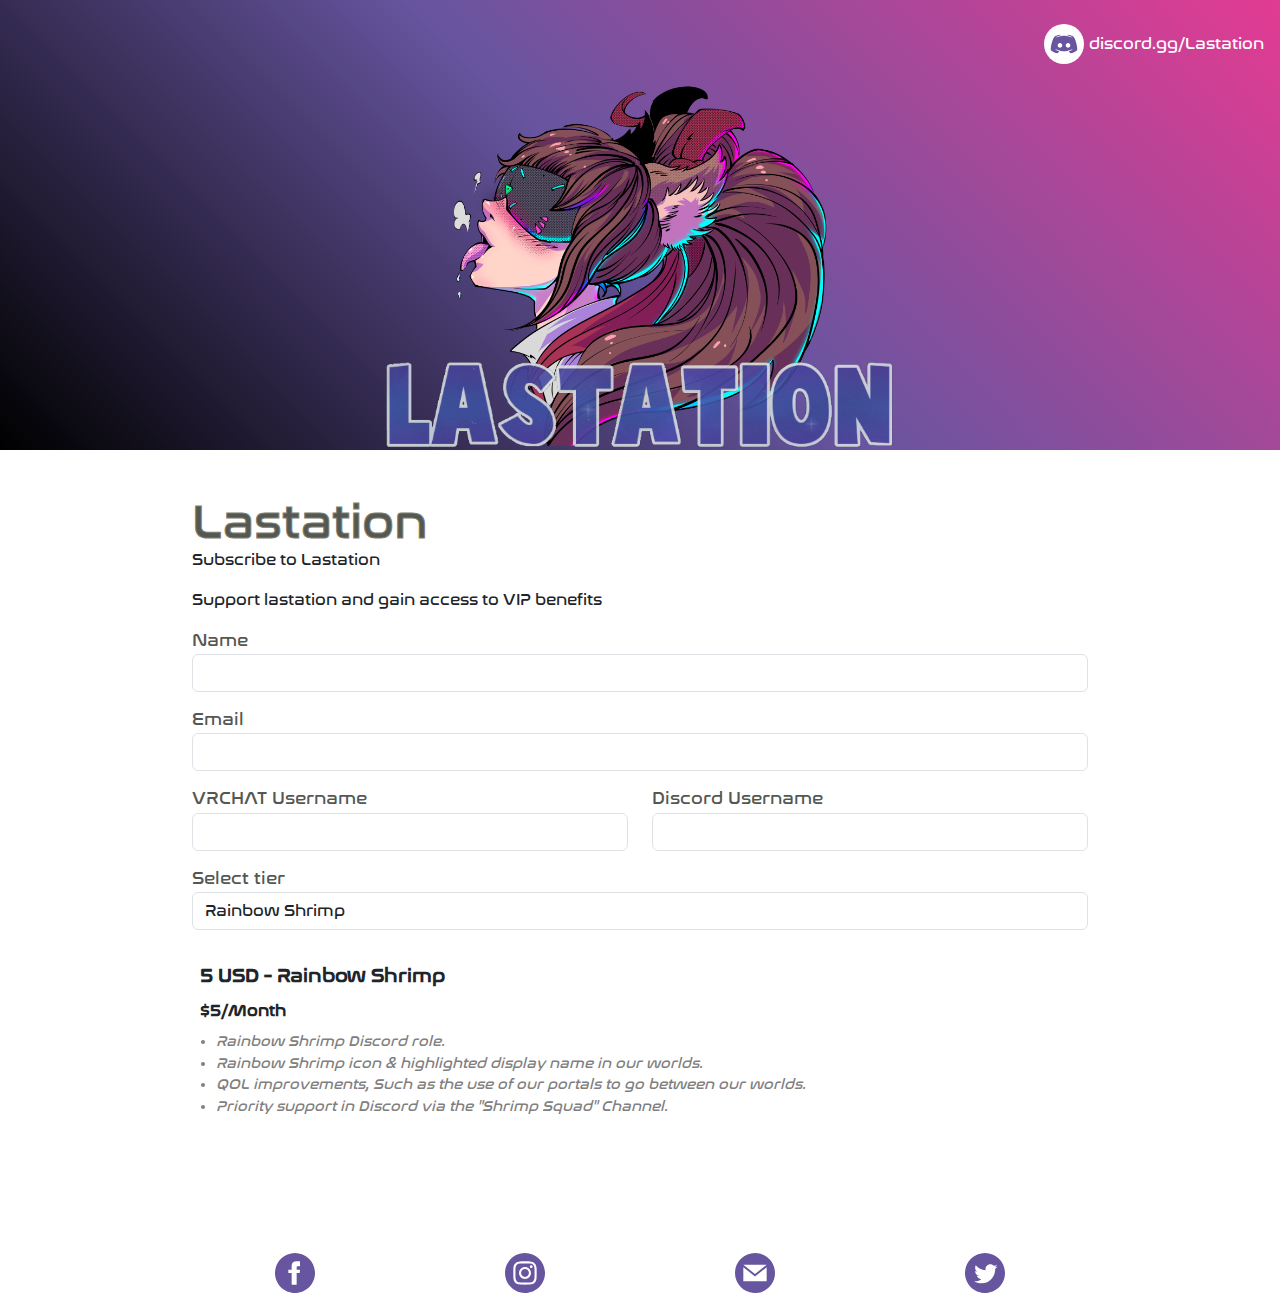
<file: index3.html>
<html lang="en">
<head>
    <meta charset="UTF-8">
    <meta name="viewport" content="width=device-width, initial-scale=1.0">
    <title>Document</title>
    <link rel="stylesheet" href="./assets/css/main.css">
    <link rel="stylesheet" href="./assets/css/tierSection.css">
    <link href="https://cdn.jsdelivr.net/npm/bootstrap@5.3.0/dist/css/bootstrap.min.css" rel="stylesheet">
</head>
<body>
    <header>
        <div class="header d-flex">
            <div class="d-flex w-100 justify-content-end">
                <!-- <div class="socialLink">
                    <svg xmlns="http://www.w3.org/2000/svg" viewBox="0 0 40 40" id="patreon"><path d="M23.75 9a8.25 8.25 0 1 1-8.26 8.26A8.26 8.26 0 0 1 23.75 9M9 31h4V9H9Z"/></svg>
                    <span class="link">
                        patreon.com/LaqtationVRC
                    </span>
                </div> -->
                <div class="socialLink">
                    <svg xmlns="http://www.w3.org/2000/svg" width="48" height="48" viewBox="0 0 48 48" id="discord"><rect width="48" height="48" fill="#fff" rx="24"/><path fill="var(--themeBlue)" d="M36.0367 15.7798C33.8349 14.0183 31.1927 13.1376 28.4037 12.9908L27.9633 13.4312C30.4587 14.0183 32.6606 15.1926 34.7156 16.8073C32.2202 15.4862 29.4312 14.6055 26.4954 14.3119C25.6147 14.1651 24.8807 14.1651 24 14.1651C23.1193 14.1651 22.3853 14.1651 21.5046 14.3119C18.5688 14.6055 15.7798 15.4862 13.2844 16.8073C15.3394 15.1926 17.5413 14.0183 20.0367 13.4312L19.5963 12.9908C16.8073 13.1376 14.1651 14.0183 11.9633 15.7798C9.46789 20.4771 8.14679 25.7615 8 31.1926C10.2018 33.5413 13.2844 35.0092 16.5138 35.0092C16.5138 35.0092 17.5413 33.8349 18.2752 32.8073C16.367 32.367 14.6055 31.3394 13.4312 29.7248C14.4587 30.3119 15.4862 30.8991 16.5138 31.3394C17.8349 31.9266 19.156 32.2202 20.4771 32.5138C21.6514 32.6605 22.8257 32.8073 24 32.8073C25.1743 32.8073 26.3486 32.6605 27.5229 32.5138C28.844 32.2202 30.1651 31.9266 31.4862 31.3394C32.5138 30.8991 33.5413 30.3119 34.5688 29.7248C33.3945 31.3394 31.633 32.367 29.7248 32.8073C30.4587 33.8349 31.4862 35.0092 31.4862 35.0092C34.7156 35.0092 37.7982 33.5413 40 31.1926C39.8532 25.7615 38.5321 20.4771 36.0367 15.7798ZM19.156 28.5504C17.6881 28.5504 16.367 27.2293 16.367 25.6147C16.367 24 17.6881 22.6789 19.156 22.6789C20.6239 22.6789 21.945 24 21.945 25.6147C21.945 27.2293 20.6239 28.5504 19.156 28.5504ZM28.844 28.5504C27.3761 28.5504 26.055 27.2293 26.055 25.6147C26.055 24 27.3761 22.6789 28.844 22.6789C30.3119 22.6789 31.633 24 31.633 25.6147C31.633 27.2293 30.3119 28.5504 28.844 28.5504Z"/></svg>
                    <span class="link">
                        discord.gg/Lastation
                    </span>
                </div>
            </div>
        </div>
        <div class="banner">    
            <div class="creative">
                <img src="./assets/images/creative.png" alt="">
            </div>
            <div class="logo">
                <img src="./assets/images/logo.png" alt="" class="">
            </div>
        </div>
    </header>
    <main class="content py-5">
        <div class="container-fluid" style="max-width:920px;width:100%">
            <section class="row">
                <div class="title">
                    Lastation
                </div>
                <div class="text">
                    Subscribe to Lastation
                </div>
            </section>
            <section class="section">
                <div class="row mt-3">
                    <div class="text">
                        Support lastation and gain access to VIP benefits
                    </div>
                </div>
            </section>
            <section class="section">
                <form action="">
                    <div class="row mt-3">
                        <div class="col-12 form-group">
                            <label class="label" for="">Name</label>
                            <input type="text" name="name" id="name" class="form-control">
                        </div>
                        <div class="col-12 form-group">
                            <label class="label" for="">Email</label>
                            <input type="email" name="email" id="email" class="form-control">
                        </div>
                        <div class="col-md-6 form-group">
                            <label class="label" for="">VRCHAT Username</label>
                            <input type="text" name="vrUsername" id="vrUser" class="form-control">    
                        </div>
                        <div class="col-md-6 form-group">
                            <label class="label" for="">Discord Username</label>
                            <input type="text" name="discordUsername" id="discordUser" class="form-control">    
                        </div>
                        <div class="col-12 form-group">
                            <label class="label" for="">Select tier</label>
                            <select name="options" class="form-control" id="options">
                                <option value="rainbowShrimp" data-planid="P-72E99166DX625493SMSGXD3Y">Rainbow Shrimp</option>
                                <option value="vip" data-planid="P-3F281581WU6810531MSGXEVY">VIP</option>
                                <option value="customVip" data-planid="P-0PL60680E87787412MSGXFIA">Custom VIP</option>
                                <option value="uploadedVip" data-planid="P-1FA008260H6808024MSGXFXA">Uploaded VIP</option>
                            </select>
                            <div class="tierSection">
                                <div class="tierItem" data-id="rainbowShrimp">
                                    <div class="subTitle">
                                        5 USD - Rainbow Shrimp
                                    </div>
                                    <div class="price">
                                        $5/Month
                                    </div>
                                    <div class="details">
                                        <ul>
                                            <li>
                                                Rainbow Shrimp Discord role.
                                            </li>
                                            <li>
                                                Rainbow Shrimp icon & highlighted display name in our worlds.
                                            </li>
                                            <li>
                                                QOL improvements, Such as the use of our portals to go between our worlds.
                                            </li>
                                            <li>
                                                Priority support in Discord via the "Shrimp Squad" Channel.
                                            </li>
                                        </ul>
                                    </div>
                                </div>
                                <div class="tierItem" data-id="vip" style="display:none">
                                    <div class="subTitle">
                                        10 USD - VIP
                                    </div>
                                    <div class="price">
                                        $10/month
                                    </div>
                                    <div class="details">
                                        <ul>
                                            <li>
                                                VIP Discord role.
                                            </li>
                                            <li>
                                                VIP icon & highlighted display name in our worlds.
                                            </li>
                                            <li>
                                                VIP world access.
                                            </li>
                                            <li>
                                                Access to a cloneable version of Kali(VRC's most advanced NSFW Avatar) [Coming soon]
                                            </li>
                                            <li>
                                                Access to experimental items via the VIP world.
                                            </li>
                                            <li>
                                                All previous tier perks.
                                            </li>
                                        </ul>
                                    </div>
                                </div>
                                <div class="tierItem" data-id="customVip" style="display:none">
                                    <div class="subTitle">
                                        20 USD - Custom VIP
                                    </div>
                                    <div class="price">
                                        $20/month
                                    </div>
                                    <div class="details">
                                        <ul>
                                            <li>
                                                Custom image, username, and quote added to any world of your choice.
                                            </li>
                                            <li>
                                                Custom VIP discord role.
                                            </li>
                                            <li>
                                                Upload of the Kali(VRC's most advanced NSFW Avatar) [Coming soon]
                                            </li>
                                            <li>
                                                Ability to request any asset to be added to our worlds if within our ability.
                                            </li>
                                            <li>
                                                All previous tier perks.
                                            </li>
                                        </ul>
                                    </div>
                                </div>
                                <div class="tierItem" data-id="uploadedVip" style="display:none">
                                    <div class="subTitle">
                                        50 USD - Uploaded VIP
                                    </div>
                                    <div class="price">
                                        $50/month
                                    </div>
                                    <div class="details">
                                        <ul>
                                            <li>
                                                Upload of the current version of any of our worlds of your choice to your account.
                                            </li>
                                            <li>
                                                All previous tier perks.
                                            </li>
                                        </ul>
                                    </div>
                                </div>
                            </div>
                        </div>
                    </div>
                </form>
            </section>
            <section class="section">
                <div class="row mt-3 px-3 px-lg-1 justify-content-center">
                    <div data-sub-id="platinum" class="payButton" style="width:100%;"></div>
                </div>
            </section>
        </div>
    </main>
    <footer>
        <div class="socialIconsRow row">
            <div class="col-3 d-flex justify-content-center">
                <svg xmlns="http://www.w3.org/2000/svg" width="30" height="30" viewBox="0 0 24 24"><path d="M12 0c-6.627 0-12 5.373-12 12s5.373 12 12 12 12-5.373 12-12-5.373-12-12-12zm3 8h-1.35c-.538 0-.65.221-.65.778v1.222h2l-.209 2h-1.791v7h-3v-7h-2v-2h2v-2.308c0-1.769.931-2.692 3.029-2.692h1.971v3z"/></svg>
            </div>
            <div class="col-3 d-flex justify-content-center">
                <svg xmlns="http://www.w3.org/2000/svg" width="30" height="30" viewBox="0 0 24 24"><path d="M14.829 6.302c-.738-.034-.96-.04-2.829-.04s-2.09.007-2.828.04c-1.899.087-2.783.986-2.87 2.87-.033.738-.041.959-.041 2.828s.008 2.09.041 2.829c.087 1.879.967 2.783 2.87 2.87.737.033.959.041 2.828.041 1.87 0 2.091-.007 2.829-.041 1.899-.086 2.782-.988 2.87-2.87.033-.738.04-.96.04-2.829s-.007-2.09-.04-2.828c-.088-1.883-.973-2.783-2.87-2.87zm-2.829 9.293c-1.985 0-3.595-1.609-3.595-3.595 0-1.985 1.61-3.594 3.595-3.594s3.595 1.609 3.595 3.594c0 1.985-1.61 3.595-3.595 3.595zm3.737-6.491c-.464 0-.84-.376-.84-.84 0-.464.376-.84.84-.84.464 0 .84.376.84.84 0 .463-.376.84-.84.84zm-1.404 2.896c0 1.289-1.045 2.333-2.333 2.333s-2.333-1.044-2.333-2.333c0-1.289 1.045-2.333 2.333-2.333s2.333 1.044 2.333 2.333zm-2.333-12c-6.627 0-12 5.373-12 12s5.373 12 12 12 12-5.373 12-12-5.373-12-12-12zm6.958 14.886c-.115 2.545-1.532 3.955-4.071 4.072-.747.034-.986.042-2.887.042s-2.139-.008-2.886-.042c-2.544-.117-3.955-1.529-4.072-4.072-.034-.746-.042-.985-.042-2.886 0-1.901.008-2.139.042-2.886.117-2.544 1.529-3.955 4.072-4.071.747-.035.985-.043 2.886-.043s2.14.008 2.887.043c2.545.117 3.957 1.532 4.071 4.071.034.747.042.985.042 2.886 0 1.901-.008 2.14-.042 2.886z"/></svg>
            </div>
            <div class="col-3 d-flex justify-content-center">
                <svg xmlns="http://www.w3.org/2000/svg" width="30" height="30" viewBox="0 0 24 24"><path d="M12 .02c-6.627 0-12 5.373-12 12s5.373 12 12 12 12-5.373 12-12-5.373-12-12-12zm6.99 6.98l-6.99 5.666-6.991-5.666h13.981zm.01 10h-14v-8.505l7 5.673 7-5.672v8.504z"/></svg>
            </div>
            <div class="col-3 d-flex justify-content-center">
                <svg xmlns="http://www.w3.org/2000/svg" width="30" height="30" viewBox="0 0 24 24"><path d="M12 0c-6.627 0-12 5.373-12 12s5.373 12 12 12 12-5.373 12-12-5.373-12-12-12zm6.066 9.645c.183 4.04-2.83 8.544-8.164 8.544-1.622 0-3.131-.476-4.402-1.291 1.524.18 3.045-.244 4.252-1.189-1.256-.023-2.317-.854-2.684-1.995.451.086.895.061 1.298-.049-1.381-.278-2.335-1.522-2.304-2.853.388.215.83.344 1.301.359-1.279-.855-1.641-2.544-.889-3.835 1.416 1.738 3.533 2.881 5.92 3.001-.419-1.796.944-3.527 2.799-3.527.825 0 1.572.349 2.096.907.654-.128 1.27-.368 1.824-.697-.215.671-.67 1.233-1.263 1.589.581-.07 1.135-.224 1.649-.453-.384.578-.87 1.084-1.433 1.489z"/></svg>
            </div>
        </div>
    </footer>


</body>
<script src="https://ajax.googleapis.com/ajax/libs/jquery/3.6.4/jquery.min.js"></script>
<script src="https://cdn.jsdelivr.net/npm/bootstrap@5.3.0/dist/js/bootstrap.bundle.min.js"></script>

<script src="./assets/js/main.js"></script>

<script src="https://www.paypal.com/sdk/js?client-id=AaF1lXS3G0B9EPpwJN5HOCWn4uheHmkyZXlOiesH6F8870TmfsyM6iAf3OujHKHa2dc7ogaPZOtuUD4H&vault=true&intent=subscription" data-sdk-integration-source="button-factory"></script>
<script>
 let planId="P-72E99166DX625493SMSGXD3Y";
 emailCheck=false;
  paypal.Buttons({
      style: {
          shape: 'pill',
          color: 'blue',
          layout: 'horizontal',
          disableMaxWidth: true ,
          label: 'subscribe'
      },
      createSubscription: function(data, actions) {
        return actions.subscription.create({
          plan_id: planId
        });
      },
      onApprove: function(data, actions) {
        alert(data.subscriptionID); // You can add optional success message for the subscriber here
      }
  }).render('.payButton'); // Renders the PayPal button
    
  
</script>
</html>
</file>
<file: assets/css/main.css>
/* Variable Settings */
@import "variables.css";

/* Base components */
@import "components.css";

/* Form Elements */
@import "form.css";

/* Banner Section */
@import "banner.css";

/* Footer Section */
@import "footer.css";

/* Tier Section */

/* Animations  */
@import url(./animations.css);

*{
    font-family: nasalization;
}
body,html{
    overflow-x:hidden;
    min-height: 100vh;
    width: 100%;
}
.header{
    position: absolute;
    width: 100%;
    color:white;
    z-index:99999;
    padding:1rem;
    padding-top:1.5rem;
}
.content{
    padding:2rem 0rem;
}
/* Components  and text settings*/
</file>
<file: assets/css/tierSection.css>
.tierSection{
    margin:1rem 0rem 0rem 0rem;
    padding:1rem 0.5rem;
}

.tierItem{
    font-size:0.9rem;
}
.tierItem .subTitle{
    font-size:1.2rem;
    font-weight: bold;
}
.tierItem .price{
    font-size: 1rem;
    font-weight: bold;
}
.tierItem .details{
    color:gray;
    font-style: italic;
}
.tierItem div+div{
    margin-top:0.5rem;
}
.tierItem .details ul{
    padding-left:1rem;
}
</file>
